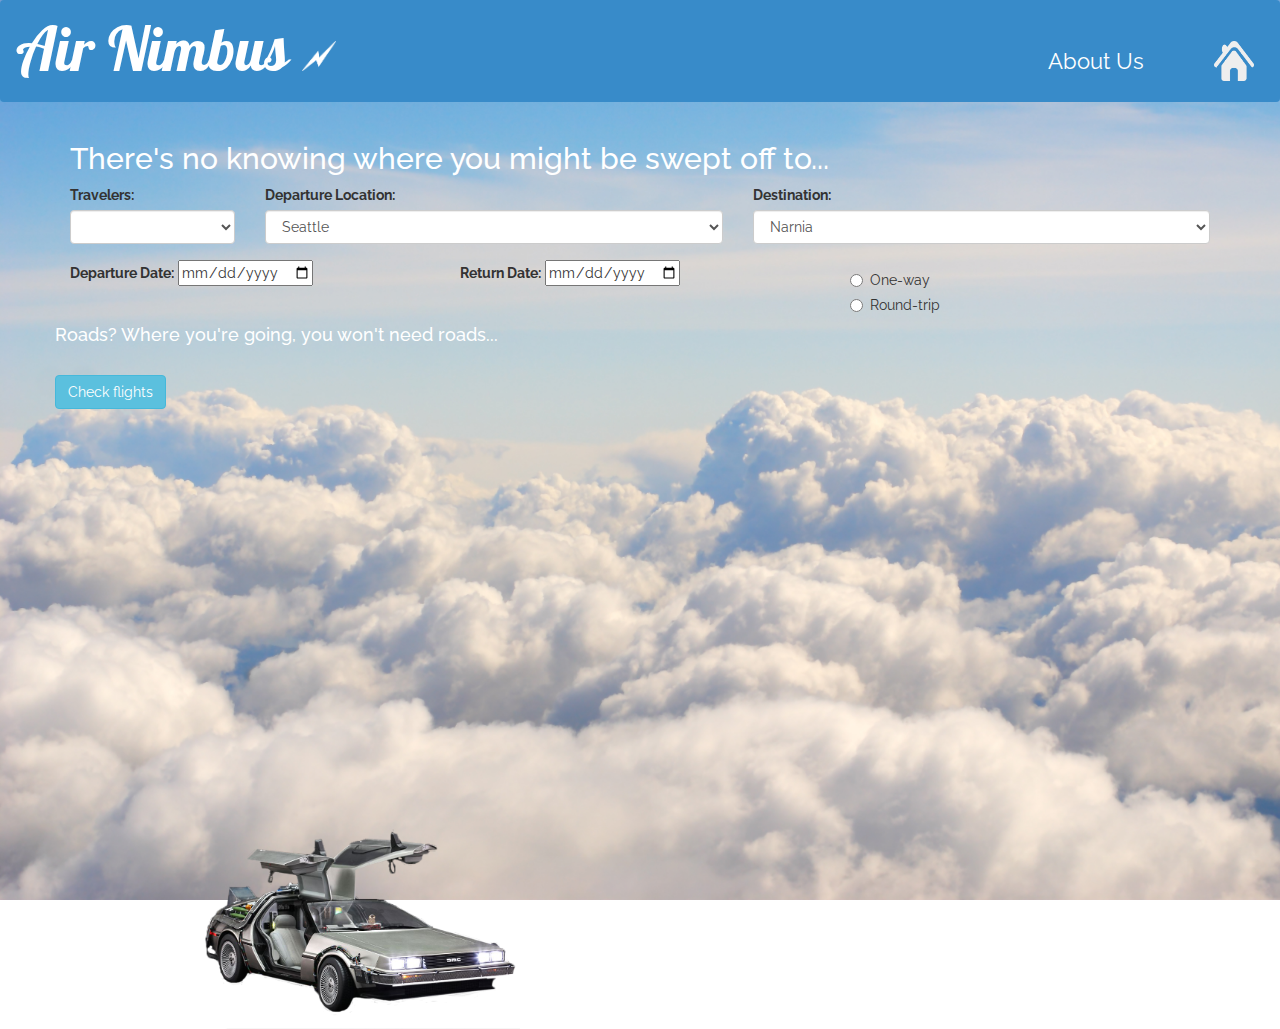
<file: index.html>
<!DOCTYPE html>
<html>
<head>
  <link href="https://fonts.googleapis.com/css?family=Amatic+SC:400,700" rel="stylesheet">
  <link rel="stylesheet" href="https://maxcdn.bootstrapcdn.com/bootstrap/3.3.7/css/bootstrap.min.css" integrity="sha384-BVYiiSIFeK1dGmJRAkycuHAHRg32OmUcww7on3RYdg4Va+PmSTsz/K68vbdEjh4u" crossorigin="anonymous">
  <link rel="stylesheet" type="text/css" href="css/styles.css">
  <script src="https://ajax.googleapis.com/ajax/libs/jquery/3.1.1/jquery.min.js"></script>
  <script src="js/scripts.js"></script>
  <link href="https://fonts.googleapis.com/css?family=Bad+Script|Cabin+Sketch|Cinzel|Homemade+Apple|Kameron|PT+Sans+Narrow|Pacifico|Pattaya|Playball|Quicksand|Raleway" rel="stylesheet">
  <meta charset="utf-8">
  <title>Air Nimbus</title>
</head>
<body>
  <div class="nav navbar">
    <a class="navbar-brand" href="index.html"><span class = "title">Air Nimbus  <img id = "bolt" src="img/bolt.png" alt="lightning bolt icon" /></span></a>
    <a class="navbar-brand navbar-right homey" href="index.html"><span class = "title titleSmall"><img id = "homeIcon" src="img/home3.png" alt="home icon" /></a>
    <a class="navbar-brand navbar-right" href="about.html"><span class = "about">About Us </span></a>
    </div>
    <div class="container">
      <div class = "flightSelection">
        <h2>There's no knowing where you might be swept off to...</h2>
        <form id="flight-search">
          <div class="row">
            <div class="col-xs-2">
              <label for="number-of-travelers">Travelers:</label>
              <select class="form-control" id="traveler-number">
                <option></option>
                <option>1</option>
                <option>2</option>
                <option>3</option>
              </select>
            </div>
            <div class="col-xs-5">
              <label for="depart-location">Departure Location:</label>
              <select class="form-control" id="depart-location">
                <option>Seattle</option>
                <option>Los Angeles</option>
                <option>San Francisco</option>
                <option>Reno</option>
                <option>Austin</option>
                <option>Chicago</option>
                <option>New York</option>
                <option>Miami</option>
              </select>
            </div>
            <div class="col-xs-5">
              <label for="destination-location">Destination:</label>
              <select class="form-control" id="destination-location">
                <option>Narnia</option>
                <option>Hogwarts</option>
                <option>Oz</option>
                <option>Hobbiton</option>
                <option>The Upside-Down</option>
                <option>King's Landing</option>
                <option>Back to the Future</option>
                <option>Jurassic Park</option>
              </select>
            </div>
          </div>
          <div class="row days">
            <div class="col-xs-4">
              <div class="form-group">
                <label for="departure">Departure Date:</label>
                <input class="departureDate" class="form-control" type="date">
              </div>
            </div>
            <div class="col-xs-4">
              <div class="form-group">
                <label for="return">Return Date:</label>
                <input class="returnDate" class="form-control" type="date">
              </div>
            </div>

            <div class="col-xs-4 way">
              <div class="radio">
                <label>
                  <input type="radio" name="trip" value="oneWay">
                  One-way
                </label>
              </div>
              <div class="radio">
                <label>
                  <input type="radio" name="trip" value="roundTrip" required>
                  Round-trip
                </label>
              </div>
            </div>
            <h6>Roads? Where you're going, you won't need roads...</h6><br>
            <button type="submit" class="btn btn-info">Check flights</button><br><br>
            <img src="img/delorean.png" alt="A picture of a delorean" class="submitImg"/>
          </form>
        </div>
      </div>

      <!--Departing Flight Options Table-->
      <div class="flightChoose">
        <h2>Choose your departing flight</h2>
        <div class="panel panel-default">
          <table class="table departing-flight-options">
            <tr class="top-row">
              <td>Flight</td>
              <td>Number</td>
              <td>Departure - Arrival</td>
              <td>Ticket Price</td>
            </tr>
          </table>
        </div>
      </div>
      <!--End Departing Flight Options Table-->

      <!--Return Flight Options Table-->
      <div class = "flightChoose2">
        <h2>Choose your returning flight</h2>
        <div class="panel panel-default">
          <table class="table return-flight-options">
            <tr class="top-row">
              <td>Flight</td>
              <td>Number</td>
              <td>Departure - Arrival</td>
              <td>Ticket Price</td>
            </tr>
          </table>
        </div>
      </div>
      <!--Return End Flight Options Table-->


        <!-- <div class="passForm"> -->

          <form id="new-passenger">
            <div id="passenger0" class="passForm">
              <h2>Enter your information</h2>
              <div class="form-group">
                <label for="new-first-name">First name</label>
                <input type="text" class="form-control" id="firstName0" value="Pass1">
              </div>
              <div class="form-group">
                <label for="new-last-name">Last name</label>
                <input type="text" class="form-control" id="lastName0" value="Pass1">
              </div>

              <div id="new-emails">
                <div class="new-email">
                  <div class="form-group">
                    <label for="new-email">Email Address:</label>
                    <input type="text" class="form-control" id="email" value="Pass1">
                  </div>
                </div>
              </div>
            </div>

              <div class="class-choice passForm">
                <label>Travel class (applies to all travelers)</label>
                <select class="form-control" id="travelClass">
                  <option></option>
                  <option selected>Port-key</option>
                  <option>First class</option>
                  <option>Business class</option>
                  <option>Coach</option>
                </select>
              </div>

              <div id="passenger1" class="passForm">
                <h2>Enter information for Passenger 1</h2>
                <div class="form-group">
                  <label for="new-first-name1">First name</label>
                  <input type="text" class="form-control" id="firstName1" value="Pass1">
                </div>
                <div class="form-group">
                  <label for="new-last-name1">Last name</label>
                  <input type="text" class="form-control"  id="lastName1" value="Pass1">
                </div>
              </div>

              <div id="passenger2" class="passForm">
                <h2>Enter information for Passenger 2</h2>
                <div class="form-group">
                  <label for="new-first-name2">First name</label>
                  <input type="text" class="form-control" id="firstName2">
                </div>
                <div class="form-group">
                  <label for="new-last-name2">Last name</label>
                  <input type="text" class="form-control" id="lastName2">
                </div>
              </div>

            <div class="passForm">
              <button type="submit" class="btn btn-info book">Submit</button>
            </div>
          </form>
      <div>

        <!-- passenger 0 first ticket -->

        <div class="passenger0">
          <h2 id="confirmation">Confirmation</h2>
          <p>Your total price is $<span id="totalPrice"></span></p>
          <p>Thank you for traveling with Air Nimbus!</p>
          <h2 class = "ticketTitle">Passenger 1 ticket</h2>
          <div class="row ticket">
            <div class="col-md-7 details">
              <h4><span class="lastName"></span>, <span class="firstName"></span>           </h4>
              <h6><span class="travelClass"></span></h6>
              <h4><span class="departure"></span> <img class="plane" src="img/plane.png" alt="plane icon" /> <span class="destination"></span></h4>
              <h4 class = "barcodeline">Seat: <span id="seatNumber1"></span>   Gate: <span id="gateNumber1"></span>  <img class="mainbar" src="img/barcode.jpg" alt="an image of a barcode" /></h4>
            </div>
            <div class="col-md-5 flight">
              <h3>Departure time: <strong><span id="departTime1"></span></strong></h3>
              <h3>Arrival time: <strong><span id="landTime1"></span></strong></h3>
              <h3>Depart: <span class="date1"></span></h3>
              <h5>Flight #<span id="flightNumber1"></span></h5>
            </div>
        </div>

        <!-- passenger 0 second ticket -->
          <div class="row">
            <div class="col-md-7 details">
              <h4><span class="lastName"></span>, <span class="firstName"></span>           </h4>
              <h6><span class="travelClass"></span></h6>
              <h4><span class="departure2"></span> <img class="plane" src="img/plane.png" alt="plane icon" /> <span class="destination2"></span></h4>
              <h4 class = "barcodeline">Seat: <span id="seatNumber2"></span>   Gate: <span id="gateNumber2"></span>  <img class="mainbar" src="img/barcode.jpg" alt="an image of a barcode" /></h4>
            </div>
            <div class="col-md-5 flight">
              <h3>Departure time: <strong><span id="departTime2"></span></strong></h3>
              <h3>Arrival time: <strong><span id="landTime2"></span></strong></h3>
              <h3>Depart: <span class="date2"></span></h3>
              <h5>Flight #<span id="flightNumber2"></span></h5>
            </div>
          </div>
        </div>
        <!-- this ends passenger 0 -->

      <!-- passenger 1 first ticket -->

      <div class="passenger1">
        <h2 class = "ticketTitle">Passenger 2</h2>
      <div class="row ticket">
        <div class="col-md-7 details">
          <h4><span class="lastName"></span>, <span class="firstName"></span>           </h4>
          <h6><span class="travelClass"></span></h6>
          <h4><span class="departure"></span> <img class="plane" src="img/plane.png" alt="plane icon" /> <span class="destination"></span></h4>
          <h4 class = "barcodeline">Seat: <span id="seatNumber1"></span>   Gate: <span id="gateNumber1"></span>  <img class="mainbar" src="img/barcode.jpg" alt="an image of a barcode" /></h4>
        </div>
        <div class="col-md-5 flight">
          <h3>Departure time: <strong><span id="departTime1"></span></strong></h3>
          <h3>Arrival time: <strong><span id="landTime1"></span></strong></h3>
          <h3>Depart: <span class="date1"></span></h3>
          <h5>Flight #<span id="flightNumber1"></span></h5>
        </div>
    </div>

      <!-- passenger 1 second ticket -->

      <div class="row">
        <div class="col-md-7 details">
          <h4><span class="lastName"></span>, <span class="firstName"></span>           </h4>
          <h6><span class="travelClass"></span></h6>
          <h4><span class="departure2"></span> <img class="plane" src="img/plane.png" alt="plane icon" /> <span class="destination2"></span></h4>
          <h4 class = "barcodeline">Seat: <span id="seatNumber2"></span>   Gate: <span id="gateNumber2"></span>  <img class="mainbar" src="img/barcode.jpg" alt="an image of a barcode" /></h4>
        </div>
        <div class="col-md-5 flight">
          <h3>Departure time: <strong><span id="departTime2"></span></strong></h3>
          <h3>Arrival time: <strong><span id="landTime2"></span></strong></h3>
          <h3>Depart: <span class="date2"></span></h3>
          <h5>Flight #<span id="flightNumber2"></span></h5>
        </div>
      </div>

        <!-- end of passenger 1 -->

        <!-- passenger 2 first ticket -->
        <div class="passenger2">
          <h2 class = "ticketTitle">Passenger 3</h2>
        <div class="row ticket">
          <div class="col-md-7 details">
            <h4><span class="lastName"></span>, <span class="firstName"></span>           </h4>
            <h6><span class="travelClass"></span></h6>
            <h4><span class="departure"></span> <img class="plane" src="img/plane.png" alt="plane icon" /> <span class="destination"></span></h4>
            <h4 class = "barcodeline">Seat: <span id="seatNumber1"></span>   Gate: <span id="gateNumber1"></span>  <img class="mainbar" src="img/barcode.jpg" alt="an image of a barcode" /></h4>
          </div>
          <div class="col-md-5 flight">
            <h3>Departure time: <strong><span id="departTime1"></span></strong></h3>
            <h3>Arrival time: <strong><span id="landTime1"></span></strong></h3>
            <h3>Depart: <span class="date1"></span></h3>
            <h5>Flight #<span id="flightNumber1"></span></h5>
          </div>
      </div>

      <!-- passenger 2 second ticket  -->

      <div class="row">
        <div class="col-md-7 details">
          <h4><span class="lastName"></span>, <span class="firstName"></span>           </h4>
          <h6><span class="travelClass"></span></h6>
          <h4><span class="departure2"></span> <img class="plane" src="img/plane.png" alt="plane icon" /> <span class="destination2"></span></h4>
          <h4 class = "barcodeline">Seat: <span id="seatNumber2"></span>   Gate: <span id="gateNumber2"></span>  <img class="mainbar" src="img/barcode.jpg" alt="an image of a barcode" /></h4>
        </div>
        <div class="col-md-5 flight">
          <h3>Departure time: <strong><span id="departTime2"></span></strong></h3>
          <h3>Arrival time: <strong><span id="landTime2"></span></strong></h3>
          <h3>Depart: <span class="date2"></span></h3>
          <h5>Flight #<span id="flightNumber2"></span></h5>
        </div>
        </div>
      </div>
        <!-- end of passenger 2 ticket -->

      <h6>Your confirmation will be emailed to you at <span class="email"></span>.</h6>

  </div>
</body>
</html>
</file>
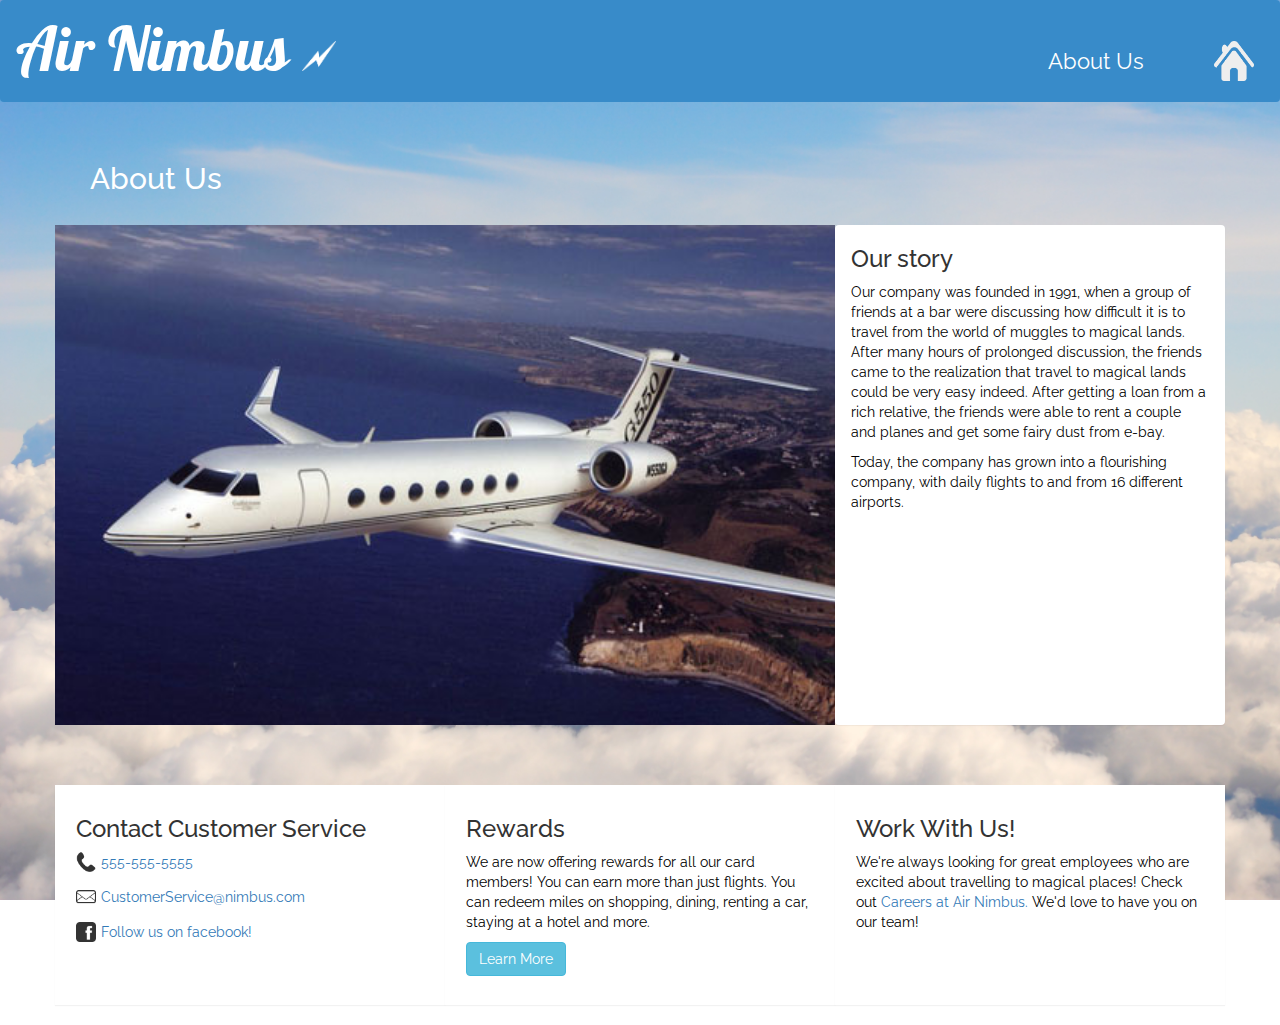
<file: about.html>
<!DOCTYPE html>
<html>
<head>
  <link href="https://fonts.googleapis.com/css?family=Amatic+SC:400,700" rel="stylesheet">
  <link rel="stylesheet" href="https://maxcdn.bootstrapcdn.com/bootstrap/3.3.7/css/bootstrap.min.css" integrity="sha384-BVYiiSIFeK1dGmJRAkycuHAHRg32OmUcww7on3RYdg4Va+PmSTsz/K68vbdEjh4u" crossorigin="anonymous">
  <link rel="stylesheet" type="text/css" href="css/styles.css">
  <script src="https://ajax.googleapis.com/ajax/libs/jquery/3.1.1/jquery.min.js"></script>
  <script src="js/scripts.js"></script>
  <link href="https://fonts.googleapis.com/css?family=Bad+Script|Cabin+Sketch|Cinzel|Homemade+Apple|Kameron|PT+Sans+Narrow|Pacifico|Pattaya|Playball|Quicksand|Raleway" rel="stylesheet">
  <meta charset="utf-8">
  <title>Air Nimbus</title>
</head>
<body>
  <div class="nav navbar">
    <a class="navbar-brand" href="index.html"><span class = "title">Air Nimbus  <img id = "bolt" src="img/bolt.png" alt="lightning bolt icon" /></span></a>

    <a class="navbar-brand navbar-right homey" href="index.html"><span class = "title titleSmall"><img id = "homeIcon" src="img/home3.png" alt="home icon" /></a>
    <a class="navbar-brand navbar-right" href="about.html"><span class = "about">About Us </span></a>
    </div>

    <!-- body of about page  -->
    <div class="container">
      <div class="about-story">
        <h2>About Us</h2>
      </div>
      <div class="row"><!--row 1-->
        <div class="jet col-xs-12 col-sm-8"><!--jet pic-->
        </div><!--end jet-->
        <div class="panel our-story col-xs-12 col-sm-4">
          <h3>Our story</h3>
          <p>Our company was founded in 1991, when a group of friends at a bar were discussing how difficult it is to travel from the world of muggles to magical lands. After many hours of prolonged discussion, the friends came to the realization that travel to magical lands could be very easy indeed. After getting a loan from a rich relative, the friends were able to rent a couple and planes and get some fairy dust from e-bay.</p>
          <p>Today, the company has grown into a flourishing company, with daily flights to and from 16 different airports.</p>
        </div>
      </div><!--end row 1-->
      <div class="row"><!--row 2-->
        <div class="panel about-us col-xs-12 col-sm-6 col-md-4">
          <h3>Contact Customer Service</h3>
          <div class="contact-info">
            <a href="tel:555-555-5555" class="phone">555-555-5555</a>
            <a href="mailto:CustomerService@nimbus.com" class="email">CustomerService@nimbus.com</a>
            <a href="#" class="facebook">Follow us on facebook!</a>
          </div>
        </div>
        <div class="panel about-us col-xs-12 col-sm-6 col-md-4">
          <h3>Rewards</h3>
          <p>We are now offering rewards for all our card members! You can earn more than just flights. You can redeem miles on shopping, dining, renting a car, staying at a hotel and more. </p>
          <button class="btn btn-info">Learn More</button>
        </div>
        <div class="panel about-us col-xs-12 col-sm-6 col-md-4">
          <h3>Work With Us!</h3>
          <p>We're always looking for great employees who are excited about travelling to magical places! Check out <a href="#">Careers at Air Nimbus.</a> We'd love to have you on our team!</p>
        </div>
      </div><!--end row 2-->
    </div>

  </body>
  </html>
</file>
<file: css/styles.css>
@font-face {
  font-family: blackjar;
  src: url(fonts/blackjar.ttf);
}

/************* Basic Stylings *************/

p {
  color: white;
}

h1  {
  text-align: center;
}

h4  {
  font-size: 30px;
}

h5  {
  font-size: 25px;
}

h6 {
  font-size: 18px;
  color: white;
}

h2 {
  font-size: 30px;
  font-family: 'Raleway', sans-serif;
  color: white;
}

body {
    font-family: 'Raleway', sans-serif;
    background-image: url("../img/cloud3.jpeg");
    background-attachment: fixed;
    background-repeat: no-repeat;
    background-size: cover;
}

/************* Nav Bar *************/

.navbar {
  background-color: #388bc9;
  font-family: 'Pattaya', sans-serif
}

.title {
  color: white;
}

.title:hover {
  color: 	#C0C0C0;
}

.titleSmall {
  font-size: 30px;
  font-family: 'Raleway', sans-serif;
}

#homeIcon {
  height: 40px;
}

#bolt {
  height: 30px;
}

.homey {
  padding-right: 40px;
  padding-top: -10px;
}

.navbar-brand {
  font-size: 60px;
  padding-top: 4rem;
  padding-bottom: 6rem;
}

/************* Flight Options Table *************/

.top-row {
  background-color: #f5f5f5;
  font-weight: bold;
}

.days {
  margin-top: 16px;
}

.departFlightRow, .returnFlightRow {
  color: darkblue;
  cursor: pointer;
}

.departFlightRow:hover, .returnFlightRow:hover {
  text-decoration: underline;

  color: darkblue;
}

.departBG {
  background-image: url("../img/cloud2.jpeg");
}

#add-passenger {
  margin-top: 20px;
}

.submitImg {
  height: 200px;
  margin-top: 400px;
  margin-left: 150px;
}

.submitImg2 {
  height: 200px;
  margin-top: 400px;
  margin-left: 350px;
}

.submitImg3 {
  height: 200px;
  margin-top: 500px;
  margin-left: 650px;
}


blockquote {
    border-left: none;
}

/************* Confirmation Page *************/

#confirmation {
  color: white;
}

.passForm, .flightChoose, .flightChoose2, .passenger0, .passenger1, .passenger2 {
  display: none;
}

.details, .flight{
  padding: 10px;
  padding-bottom: 0px;
  padding-left: 10px;
  padding-right: 5px;
  border: 3px solid black;
  height: 300px;
  margin-top: 10px;
  background-color: white;
}

.plane {
  height: 40px;
}

.barcodeline {
  padding-top: -20px;
}

.mainbar {
  height: 70px;
  width: 350px;
  padding-left: 30px;
  margin-top: 12px;
}

.book {
  margin-top: 20px;
}

.ticketTitle {
  margin-left: -15px;
  margin-right: 180px;
  font-size: 50px;
  color: white;
  padding-left: 20px;
  background-color: rgba(168,168,168,0.5);
}

/**************about page***************/

.about-story {
  color: white;
}
.about-us {
  background-color: white;
  height: 220px;
  margin-top: 40px;
  border-radius: 0;
}

.about-us h3 {
  margin-top: 10px;

}

.about-us, .about-story {
  padding: 20px;
}

.our-story p, .about-us p {
  color: black;
}

.jet, .our-story {
  min-height: 500px;
  min-width: 200px;
}
.jet {
  background-image: url('../img/jet.jpg');
  background-repeat: no-repeat;
  background-size: cover;
  background-position: 10% 30%;

}


.contact-info a {
  display: block;
  padding: 0 0 0 25px;
  margin-bottom: 15px;
  min-height: 20px;
  background-size: 20px 20px;
  background-repeat: no-repeat;
}

.contact-info a.phone {
  background-image: url("../img/phone.png");
}

.contact-info a.email {
  background-image: url("../img/email.png");
}

.contact-info a.facebook {
  background-image: url("../img/facebook.png");
}


.about-us, .about-story {
  padding: 20px;
}

.our-story p, .about-us p {
  color: black;
}

.jet, .our-story {
  min-height: 500px;
  min-width: 200px;
}
.jet {
  background-image: url('../img/jet.jpg');
  background-repeat: no-repeat;
  background-size: cover;
  background-position: 10% 30%;

}


.contact-info a {
  display: block;
  padding: 0 0 0 25px;
  margin-bottom: 15px;
  min-height: 20px;
  background-size: 20px 20px;
  background-repeat: no-repeat;
}

.contact-info a.phone {
  background-image: url("../img/phone.png");
}

.contact-info a.email {
  background-image: url("../img/email.png");
}

.contact-info a.facebook {
  background-image: url("../img/facebook.png");
}


.about {
  font-size: 22px;
  color: white;
  padding-right: 40px;
  padding-top: -10px;
  font-family: 'Raleway', sans-serif;
}

.about:hover {
  color:#C0C0C0;
}

.footer {
  position: absolute;
  bottom: 0;
  width: 100%;
  height: 60px;
  background-color: black;
}

/**************Media Queries***************/
@media (max-width: 978px) {
  .jet, .our-story {
    min-height: 400px;
    min-width: 200px;
  }
}
</file>
